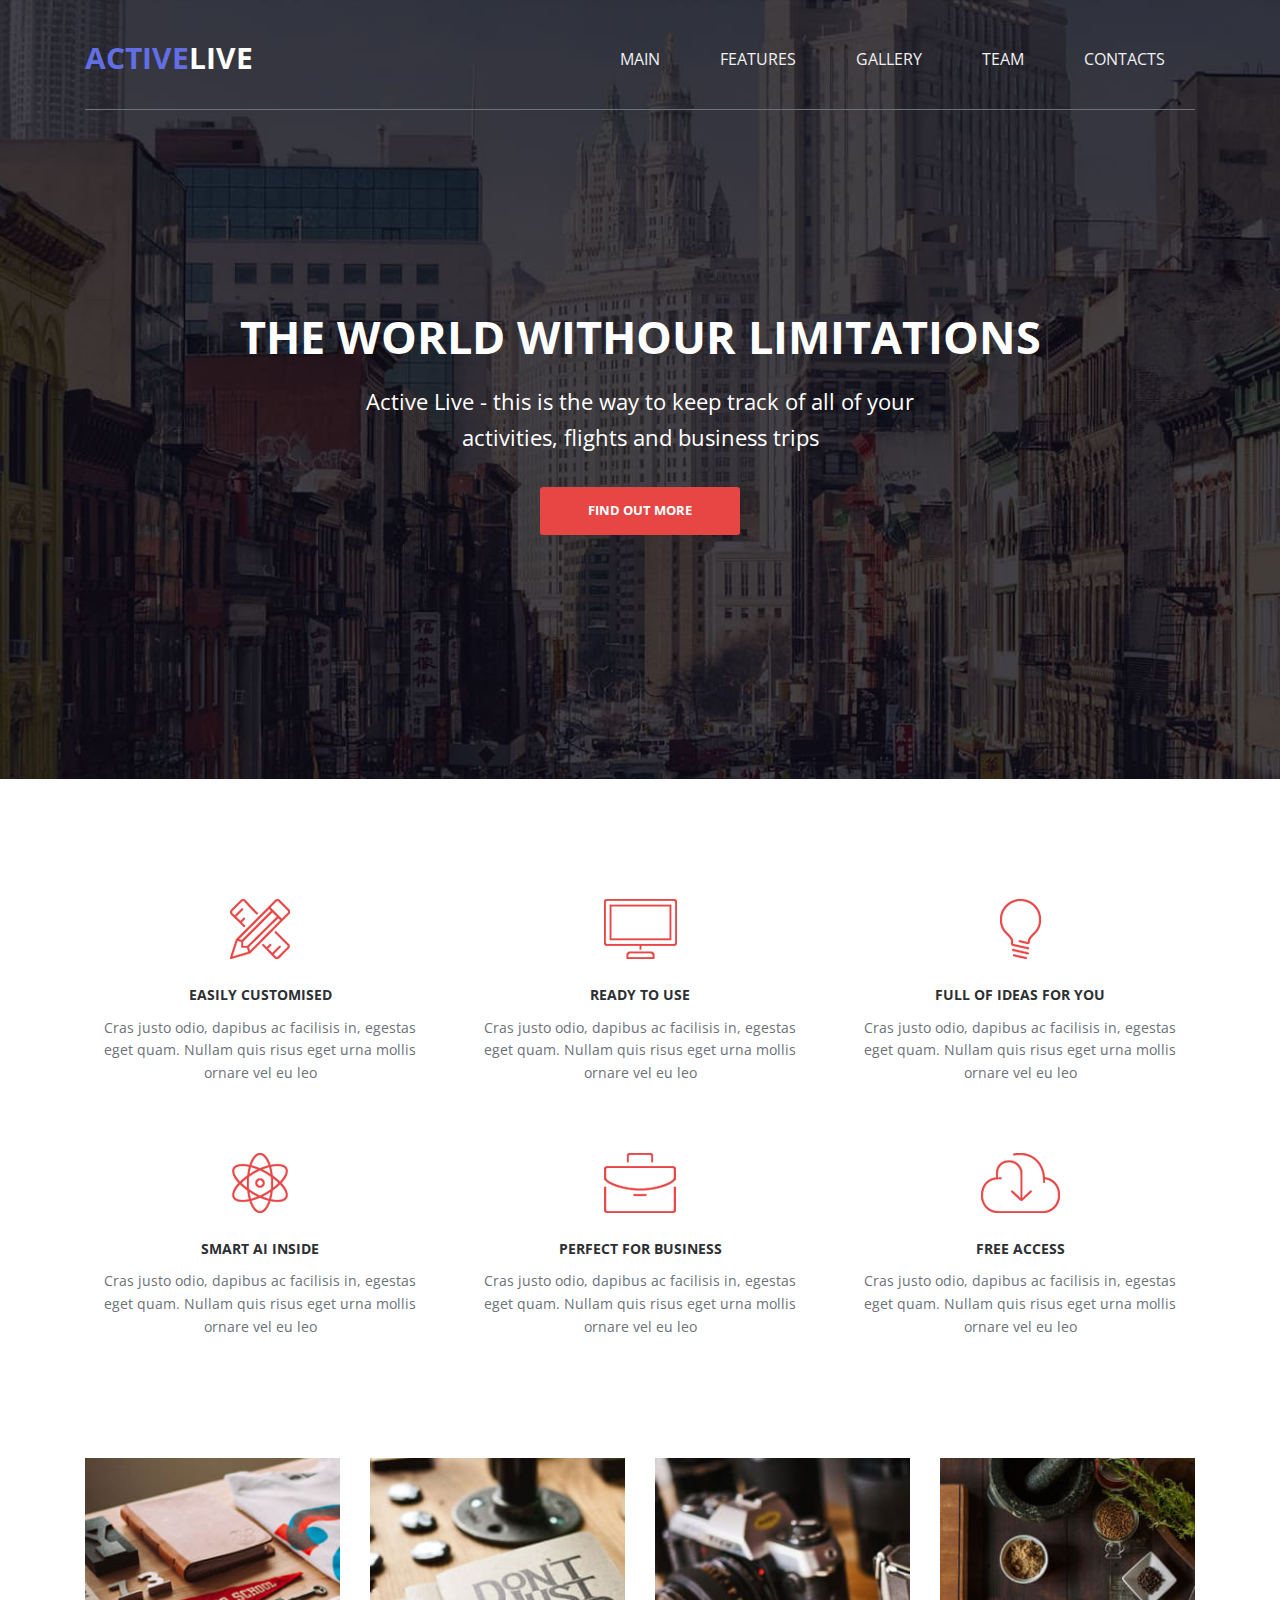
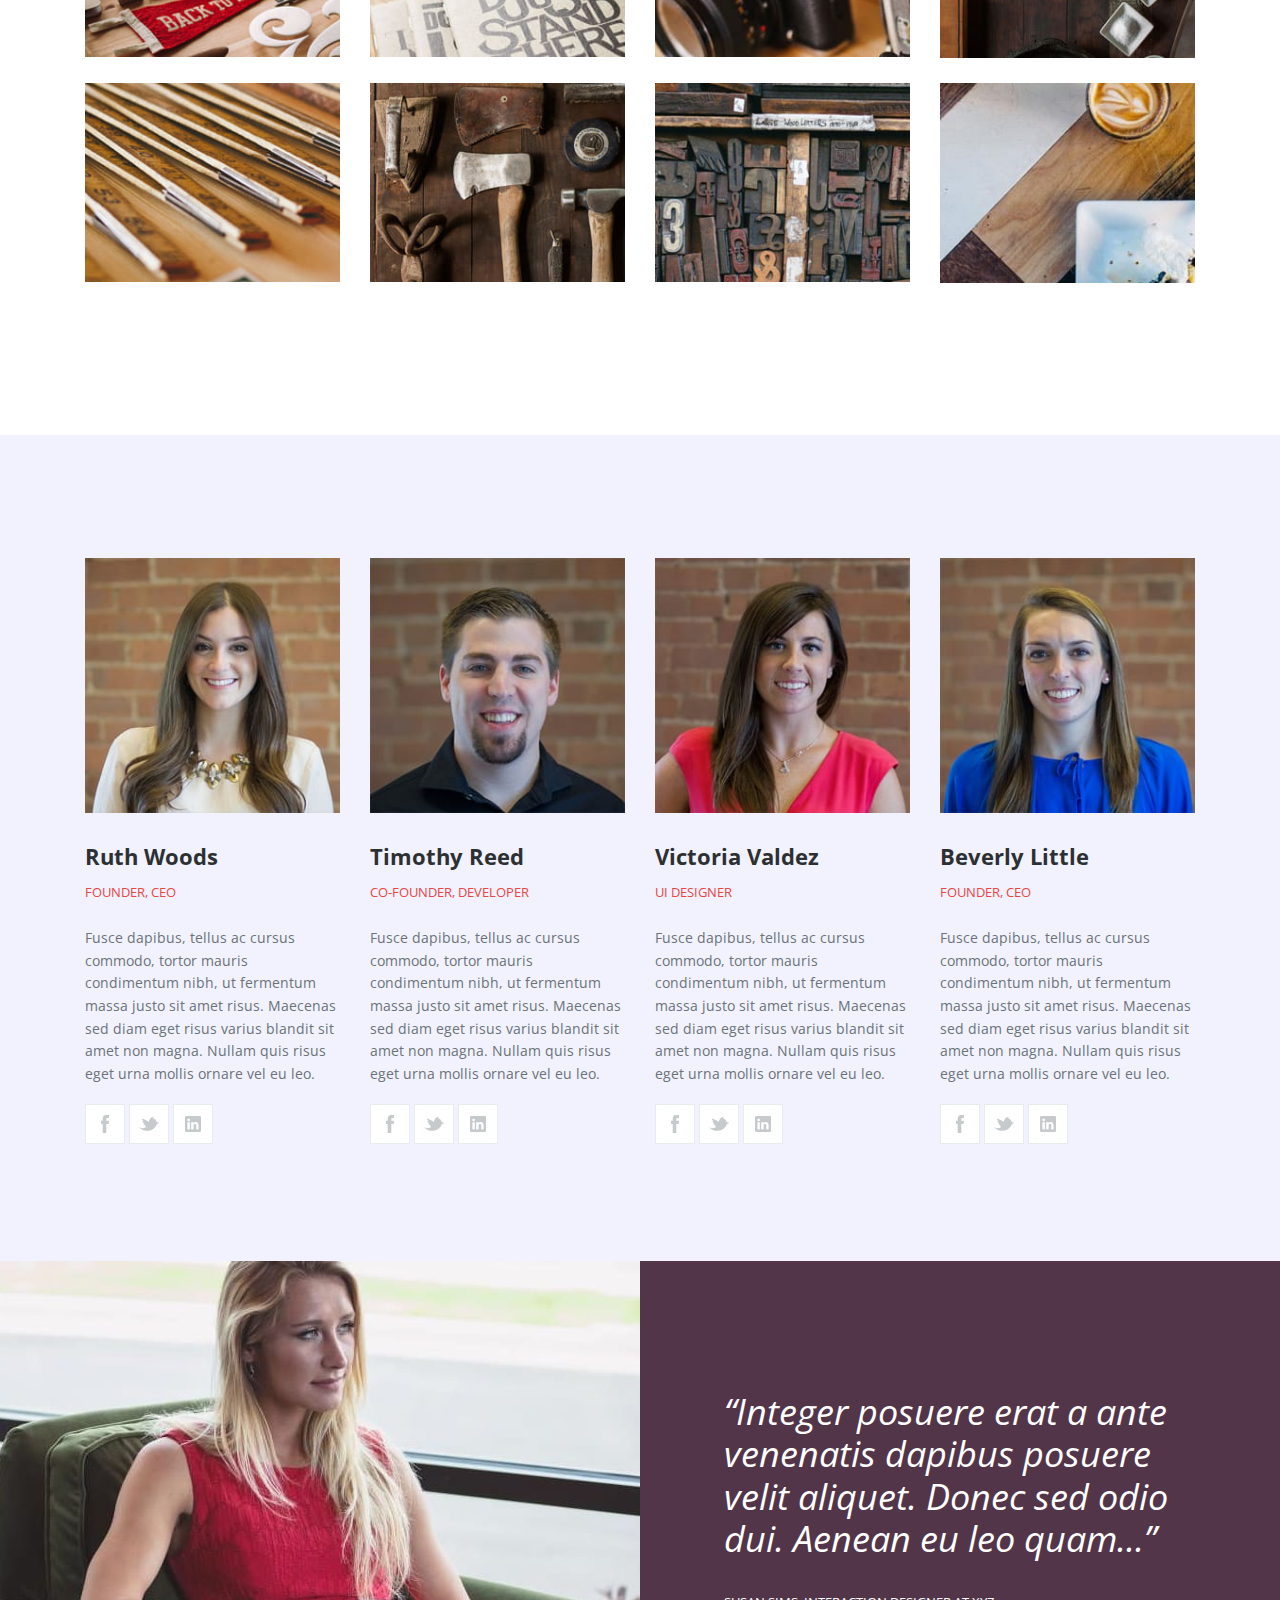
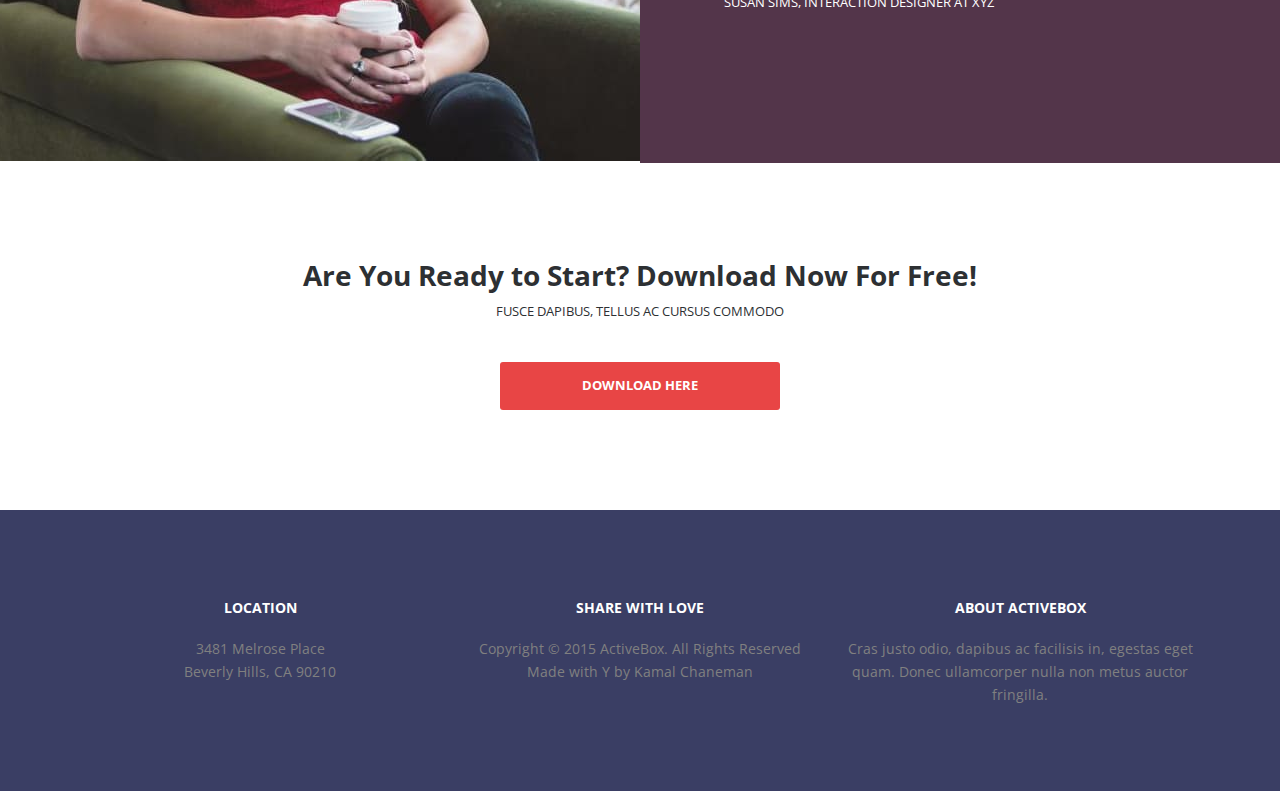
<file: Activelive/index.html>
<!DOCTYPE html>
<html lang="en">
<head>
	<meta charset="UTF-8">
	<title>ACTIVELIVE</title>
	<meta name="description" content="THE WORLD WITHOUR LIMITATIONS">
	<meta name="keywords" content="Верстка, Frontend, HTML5, CSS3">
	<meta name="viewport" content="width=device-width, initial-scale=1">
    <!-- Fonts -->
	<link href="https://fonts.googleapis.com/css?family=Open+Sans:400,700&display=swap&subset=cyrillic" rel="stylesheet">
	<!-- Styles -->
	<link rel="stylesheet" type="text/css" href="css/bootstrap-reboot.min.css">
	<link rel="stylesheet" type="text/css" href="css/bootstrap.min.css">
	<link rel="stylesheet" type="text/css" href="css/main.css">
</head>
<body>
	<header class="header" id="header">
		<div class="container">
			<div class="navigation">
				<div class="row">
					<div class="col-lg-2">
						<div class="logo">Active<span>live</span></div>
					</div>
					<div class="col-sm-12 col-lg-8 col-xl-7 ml-auto">
						<nav>
							<ul class="menu d-flex">
								<li class="menu__item">
									<a href="#">MAIN</a>
								</li>
								<li class="menu__item">
									<a href="#">FEATURES</a>
								</li>
								<li class="menu__item">
									<a href="#">Gallery</a>
								</li>
								<li class="menu__item">
									<a href="#">Team</a>
								</li>
								<li class="menu__item">
									<a href="#">Contacts</a>
								</li>
							</ul>
						</nav>
					</div>
				</div>
			</div>
			<div class="row">
				<div class="col-12">
					<div class="offer text-center">
						<h1 class="offer__title">
							THE WORLD WITHOUR LIMITATIONS
						</h1>
						<p class="offer__text">
							Active Live - this is the way to keep track of all of your<br/>activities, flights and business trips
						</p>
						<a class="offer__btn btn" href="#">
							Find Out More
						</a>
					</div>
				</div>
			</div>
		</div>
	</header>
	<section class="features" id="features">
		<div class="container">
			<div class="row">
				<div class="col-sm-6 col-lg-4">
					<div class="feature">
						<div class="feature__icon ">
							<img src="image/pen.png" alt="">
						</div>
						<h4 class="feature__title">
							Easily Customised
						</h4>
						<p class="feature__text">
							Cras justo odio, dapibus ac facilisis in, egestas eget quam. Nullam quis risus eget urna mollis ornare vel eu leo
						</p>
					</div>
				</div>
				<div class="col-sm-6 col-lg-4">
					<div class="feature">
						<div class="feature__icon">
							<img src="image/tv.png" alt="">
						</div>
						<h4 class="feature__title">
							READY TO USE
						</h4>
						<p class="feature__text">
							Cras justo odio, dapibus ac facilisis in, egestas eget quam. Nullam quis risus eget urna mollis ornare vel eu leo
						</p>
					</div>
				</div>
				<div class="col-sm-6 col-lg-4">
					<div class="feature">
						<div class="feature__icon">
							<img src="image/lamp.png" alt="">
						</div>
						<h4 class="feature__title">
							FULL OF IDEAS FOR YOU
						</h4>
						<p class="feature__text">
							Cras justo odio, dapibus ac facilisis in, egestas eget quam. Nullam quis risus eget urna mollis ornare vel eu leo
						</p>
					</div>
				</div>
				<div class="col-sm-6 col-lg-4">
					<div class="feature">
						<div class="feature__icon">
							<img src="image/atom.png" alt="">
						</div>
						<h4 class="feature__title">
							SMART AI INSIDE
						</h4>
						<p class="feature__text">
							Cras justo odio, dapibus ac facilisis in, egestas eget quam. Nullam quis risus eget urna mollis ornare vel eu leo
						</p>
					</div>
				</div>
				<div class="col-sm-6 col-lg-4">
					<div class="feature">
						<div class="feature__icon">
							<img src="image/bag.png" alt="">
						</div>
						<h4 class="feature__title">
							PERFECT FOR BUSINESS
						</h4>
						<p class="feature__text">
							Cras justo odio, dapibus ac facilisis in, egestas eget quam. Nullam quis risus eget urna mollis ornare vel eu leo
						</p>
					</div>
				</div>
				<div class="col-sm-6 col-lg-4">
					<div class="feature">
						<div class="feature__icon">
							<img src="image/cloud.png" alt="">
						</div>
						<h4 class="feature__title">
							FREE ACCESS
						</h4>
						<p class="feature__text">
							Cras justo odio, dapibus ac facilisis in, egestas eget quam. Nullam quis risus eget urna mollis ornare vel eu leo
						</p>
					</div>
				</div>
			</div>
		</div>
	</section>
	<section class="portfolio" id="portfolio">
		<div class="container">
			<div class="row">
				<div class="col-sm-6 col-lg-3">
					<div class="progect__item">
						<div class="progect__wrap">
							<img src="image/book.jpg" alt="" class="progect__img">
							<div class="progect__overlay">
								<h4 class="progect__title">
									Project Name
								</h4>
								<p class="progect__text">
									User Interface Design
								</p>
							</div>
						</div>
					</div>
				</div>
				<div class="col-sm-6 col-lg-3">
					<div class="progect__item">
						<div class="progect__wrap">
							<img src="image/words.jpg" alt="" class="progect__img">
							<div class="progect__overlay">
								<h4 class="progect__title">
									Project Name
								</h4>
								<p class="progect__text">
									User Interface Design
								</p>
							</div>
						</div>
					</div>
				</div>
				<div class="col-sm-6 col-lg-3">
					<div class="progect__item">
						<div class="progect__wrap">
							<img src="image/foto.jpg" alt="" class="progect__img">
							<div class="progect__overlay">
								<h4 class="progect__title">
									Project Name
								</h4>
								<p class="progect__text">
									User Interface Design
								</p>
							</div>
						</div>
					</div>
				</div>
				<div class="col-sm-6 col-lg-3">
					<div class="progect__item">
						<div class="progect__wrap">
							<img src="image/specias.jpg" alt="" class="progect__img">
							<div class="progect__overlay">
								<h4 class="progect__title">
									Project Name
								</h4>
								<p class="progect__text">
									User Interface Design
								</p>
							</div>
						</div>
					</div>
				</div>
				<div class="col-sm-6 col-lg-3">
					<div class="progect__item">
						<div class="progect__wrap">
							<img src="image/lineas.jpg" alt="" class="progect__img">
							<div class="progect__overlay">
								<h4 class="progect__title">
									Project Name
								</h4>
								<p class="progect__text">
									User Interface Design
								</p>
							</div>
						</div>
					</div>
				</div>
				<div class="col-sm-6 col-lg-3">
					<div class="progect__item">
						<div class="progect__wrap">
							<img src="image/instruments.jpg" alt="" class="progect__img">
							<div class="progect__overlay">
								<h4 class="progect__title">
									Project Name
								</h4>
								<p class="progect__text">
									User Interface Design
								</p>
							</div>
						</div>
					</div>
				</div>
				<div class="col-sm-6 col-lg-3">
					<div class="progect__item">
						<div class="progect__wrap">
							<img src="image/letters.jpg" alt="" class="progect__img">
							<div class="progect__overlay">
								<h4 class="progect__title">
									Project Name
								</h4>
								<p class="progect__text">
									User Interface Design
								</p>
							</div>
						</div>
					</div>
				</div>
				<div class="col-sm-6 col-lg-3">
					<div class="progect__item">
						<div class="progect__wrap">
							<img src="image/coffe.jpg" alt="" class="progect__img">
							<div class="progect__overlay">
								<h4 class="progect__title">
									Project Name
								</h4>
								<p class="progect__text">
									User Interface Design
								</p>
							</div>
						</div>
					</div>
				</div>				
			</div>
		</div>
	</section>
	<section class="personal" id="personal">
		<div class="container">
			<div class="row">
				<div class="col-sm-6 col-lg-3">
					<div class="person">
						<img src="image/ruth.jpg" alt="" class="person__photo">
						<div class="person__name">Ruth Woods</div>
						<div class="person__position">Founder, CEO</div>
						<p class="person__text">
							Fusce dapibus, tellus ac cursus commodo, tortor mauris condimentum nibh, ut fermentum massa justo sit amet risus. Maecenas sed diam eget risus varius blandit sit amet non magna. Nullam quis risus eget urna mollis ornare vel eu leo.
						</p>
						<div class="person__social">
							<a href="#" class="facebook"><img src="image/face.jpg" alt=""></a>
							<a href="#" class="twiter"><img src="image/twit.jpg" alt=""></a>
							<a href="#" class="linkdin"><img src="image/in.jpg" alt=""></a>
						</div>
					</div>
				</div>
				<div class="col-sm-6 col-lg-3">
					<div class="person">
						<img src="image/timoty.jpg" alt="" class="person__photo">
						<div class="person__name">Timothy Reed</div>
						<div class="person__position">Co-Founder, Developer</div>
						<p class="person__text">
							Fusce dapibus, tellus ac cursus commodo, tortor mauris condimentum nibh, ut fermentum massa justo sit amet risus. Maecenas sed diam eget risus varius blandit sit amet non magna. Nullam quis risus eget urna mollis ornare vel eu leo.
						</p>
						<div class="person__social">
							<a href="#" class="facebook"><img src="image/face.jpg" alt=""></a>
							<a href="#" class="twiter"><img src="image/twit.jpg" alt=""></a>
							<a href="#" class="linkdin"><img src="image/in.jpg" alt=""></a>
						</div>
					</div>
				</div>
				<div class="col-sm-6 col-lg-3">
					<div class="person">
						<img src="image/victoria.jpg" alt="" class="person__photo">
						<div class="person__name">Victoria Valdez</div>
						<div class="person__position">UI Designer</div>
						<p class="person__text">
							Fusce dapibus, tellus ac cursus commodo, tortor mauris condimentum nibh, ut fermentum massa justo sit amet risus. Maecenas sed diam eget risus varius blandit sit amet non magna. Nullam quis risus eget urna mollis ornare vel eu leo.
						</p>
						<div class="person__social">
							<a href="#" class="facebook"><img src="image/face.jpg" alt=""></a>
							<a href="#" class="twiter"><img src="image/twit.jpg" alt=""></a>
							<a href="#" class="linkdin"><img src="image/in.jpg" alt=""></a>
						</div>
					</div>
				</div>
				<div class="col-sm-6 col-lg-3">
					<div class="person">
						<img src="image/beverly.jpg" alt="" class="person__photo">
						<div class="person__name">Beverly Little</div>
						<div class="person__position">Founder, CEO</div>
						<p class="person__text">
							Fusce dapibus, tellus ac cursus commodo, tortor mauris condimentum nibh, ut fermentum massa justo sit amet risus. Maecenas sed diam eget risus varius blandit sit amet non magna. Nullam quis risus eget urna mollis ornare vel eu leo.
						</p>
						<div class="person__social">
							<a href="#" class="facebook"><img src="image/face.jpg" alt=""></a>
							<a href="#" class="twiter"><img src="image/twit.jpg" alt=""></a>
							<a href="#" class="linkdin"><img src="image/in.jpg" alt=""></a>
						</div>
					</div>
				</div>
			</div>
		</div>
	</section>
	<section class="comment" id="comment">
		<div class="container-fluid container-fluid__plain">
			<div class="row no-gutters">
				<div class="col-lg-6">
					<div class="blonda"></div>
				</div>
				<div class="col-lg-6 d-flex">
					<div class="integer">
						<p class="integer__title">
							“Integer posuere erat a ante venenatis dapibus posuere velit aliquet. Donec sed odio dui. Aenean eu leo quam...”
						</p>
						<p class="integer__text">
							Susan Sims, Interaction Designer at XYZ
						</p>
					</div>
				</div>
			</div>
		</div>
	</section>
	<section class="start" id="start">
		<div class="container">
			<div class="row">
				<div class="col-lg-12">
					<div class="download text-center">
						<h2 class="download_title">
							Are You Ready to Start? Download Now For Free!
						</h2>
						<p class="download__text">
							Fusce dapibus, tellus ac cursus commodo
						</p>
						<a href="#" class="download__btn btn">
							Download Here
						</a>
					</div>
				</div>
			</div>
		</div>
	</section>
	<footer class="footer" id="footer">
		<div class="container">
			<div class="row">
				<div class="col-sm-4">
					<div class="footer-block">
						<h4 class="footer-block__title">
							Location
						</h4>
						<p class="footer-block__text">
							3481 Melrose Place<br/>
							Beverly Hills, CA 90210
						</p>
					</div>
				</div>
				<div class="col-sm-4">
					<div class="footer-block">
						<h4 class="footer-block__title">
							Share with Love
						</h4>
						<p class="footer-block__text">
							Copyright © 2015 ActiveBox. All Rights Reserved
							Made with Y by Kamal Chaneman
						</p>
					</div>
				</div>
				<div class="col-sm-4">
					<div class="footer-block">
						<h4 class="footer-block__title">
							About ActiveBox
						</h4>
						<p class="footer-block__text">
							Cras justo odio, dapibus ac facilisis in, egestas eget quam. Donec ullamcorper nulla non metus auctor fringilla.
						</p>
					</div>
				</div>
			</div>
		</div>
	</footer>
</body>
</html>
</file>
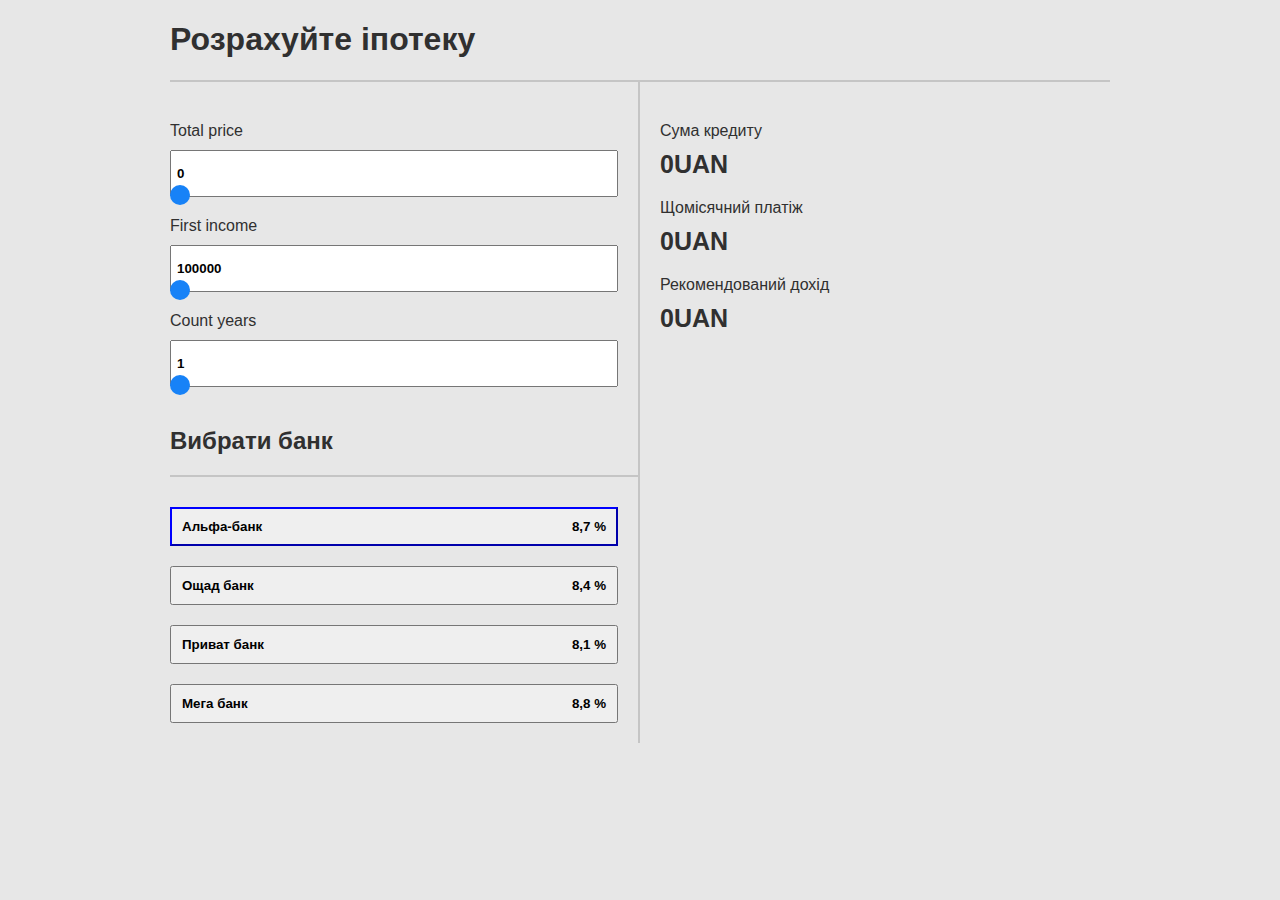
<file: Calculator/index.html>
<!DOCTYPE html>
<html lang="en">
<head>
    <meta charset="UTF-8">
    <meta name="viewport" content="width=device-width, initial-scale=1.0">
    <title>Document</title>
    <link rel="stylesheet" type="text/css" href="css/main.css" >
</head>
<body>
    <div class="flex-wrapper">
        <div class="calculator-content">
            <div class="calculator-content-title">
                <h1>Розрахуйте іпотеку</h1>
            </div>
            <div class="calculator-content-body">
                <div class="calculator-content-body-left">
                    <div class="calculator-content-body-left-inputs">
                        <div class="input-wrapper">
                            <div class="title">Total price</div>
                            <div class="input">
                                <input type="number" id="total-cost" value="0">
                            </div>
                            <div class="input">
                                <input type="range" min="0" max="10000000" id="total-cost-range" value="0" class="input-range">
                            </div>
                        </div>
                        <div class="input-wrapper">
                            <div class="title">First income </div>
                            <div class="input">
                                <input type="number" id="an-initial-fee" value="0">
                            </div>
                            <div class="input">
                                <input type="range" min="100000" id="an-initial-fee-range" value="0" class="input-range">
                            </div>
                        </div>
                        <div class="input-wrapper">
                            <div class="title">Count years</div>
                            <div class="input">
                                <input type="number" id="credit-term" value="0">
                            </div>
                            <div class="input">
                                <input type="range" min="1" max="20" id="credit-term-range" value="0" class="input-range">
                            </div>
                        </div>
                    </div>
                    <div class="calculator-content-title">
                        <h2>Вибрати банк</h2>
                    </div>
                    <div class="calculator-content-body-left-btns">
                        <button data-name="alfa" class="bank active">
                            <div class="text">Альфа-банк</div>
                            <div class="value">8,7 %</div>
                        </button>
                        <button data-name="oshchad" class="bank">
                            <div class="text">Ощад банк</div>
                            <div class="value">8,4 %</div>
                        </button>
                        <button data-name="pryvat" class="bank">
                            <div class="text">Приват банк</div>
                            <div class="value">8,1 %</div>
                        </button>
                        <button data-name="mega" class="bank">
                            <div class="text">Мега банк</div>
                            <div class="value">8,8 %</div>
                        </button>
                    </div>
                </div>
                <div class="calculator-content-body-right">
                    <div class="final-results-wrapper">
                        <div class="final-results-items">
                            <div class="title">Сума кредиту</div>
                            <div class="value" id="amount-of-credit">0<span>UAN</span></div>
                        </div>
                        <div class="final-results-items">
                            <div class="title">Щомісячний платіж</div>
                            <div class="value" id="mounthly-payment">0<span>UAN</span></div>
                        </div>
                        <div class="final-results-items">
                            <div class="title">Рекомендований дохід</div>
                            <div class="value" id="recommended-income">0<span>UAN</span></div>
                        </div>
                    </div>
                </div>
            </div>
        </div>
    </div>
    <script src="js/main.js"></script>
</body>
</html>
</file>
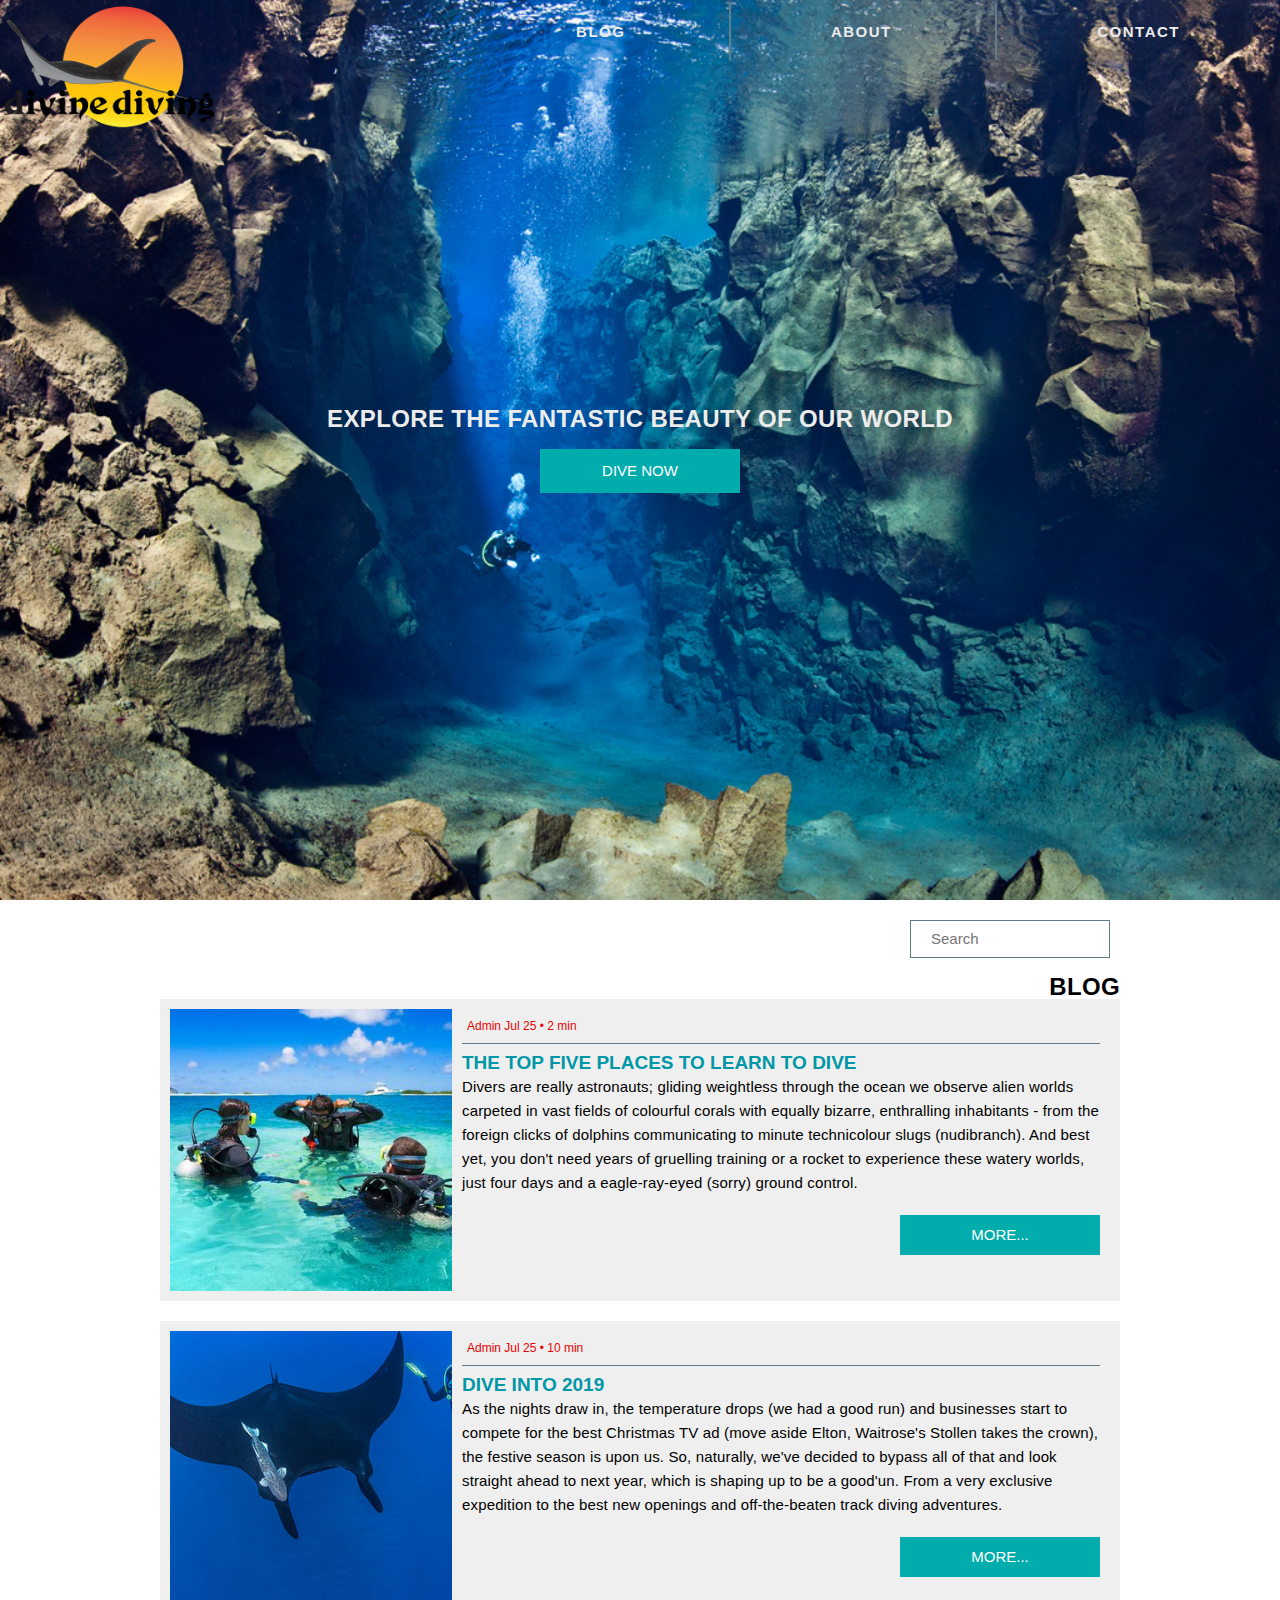
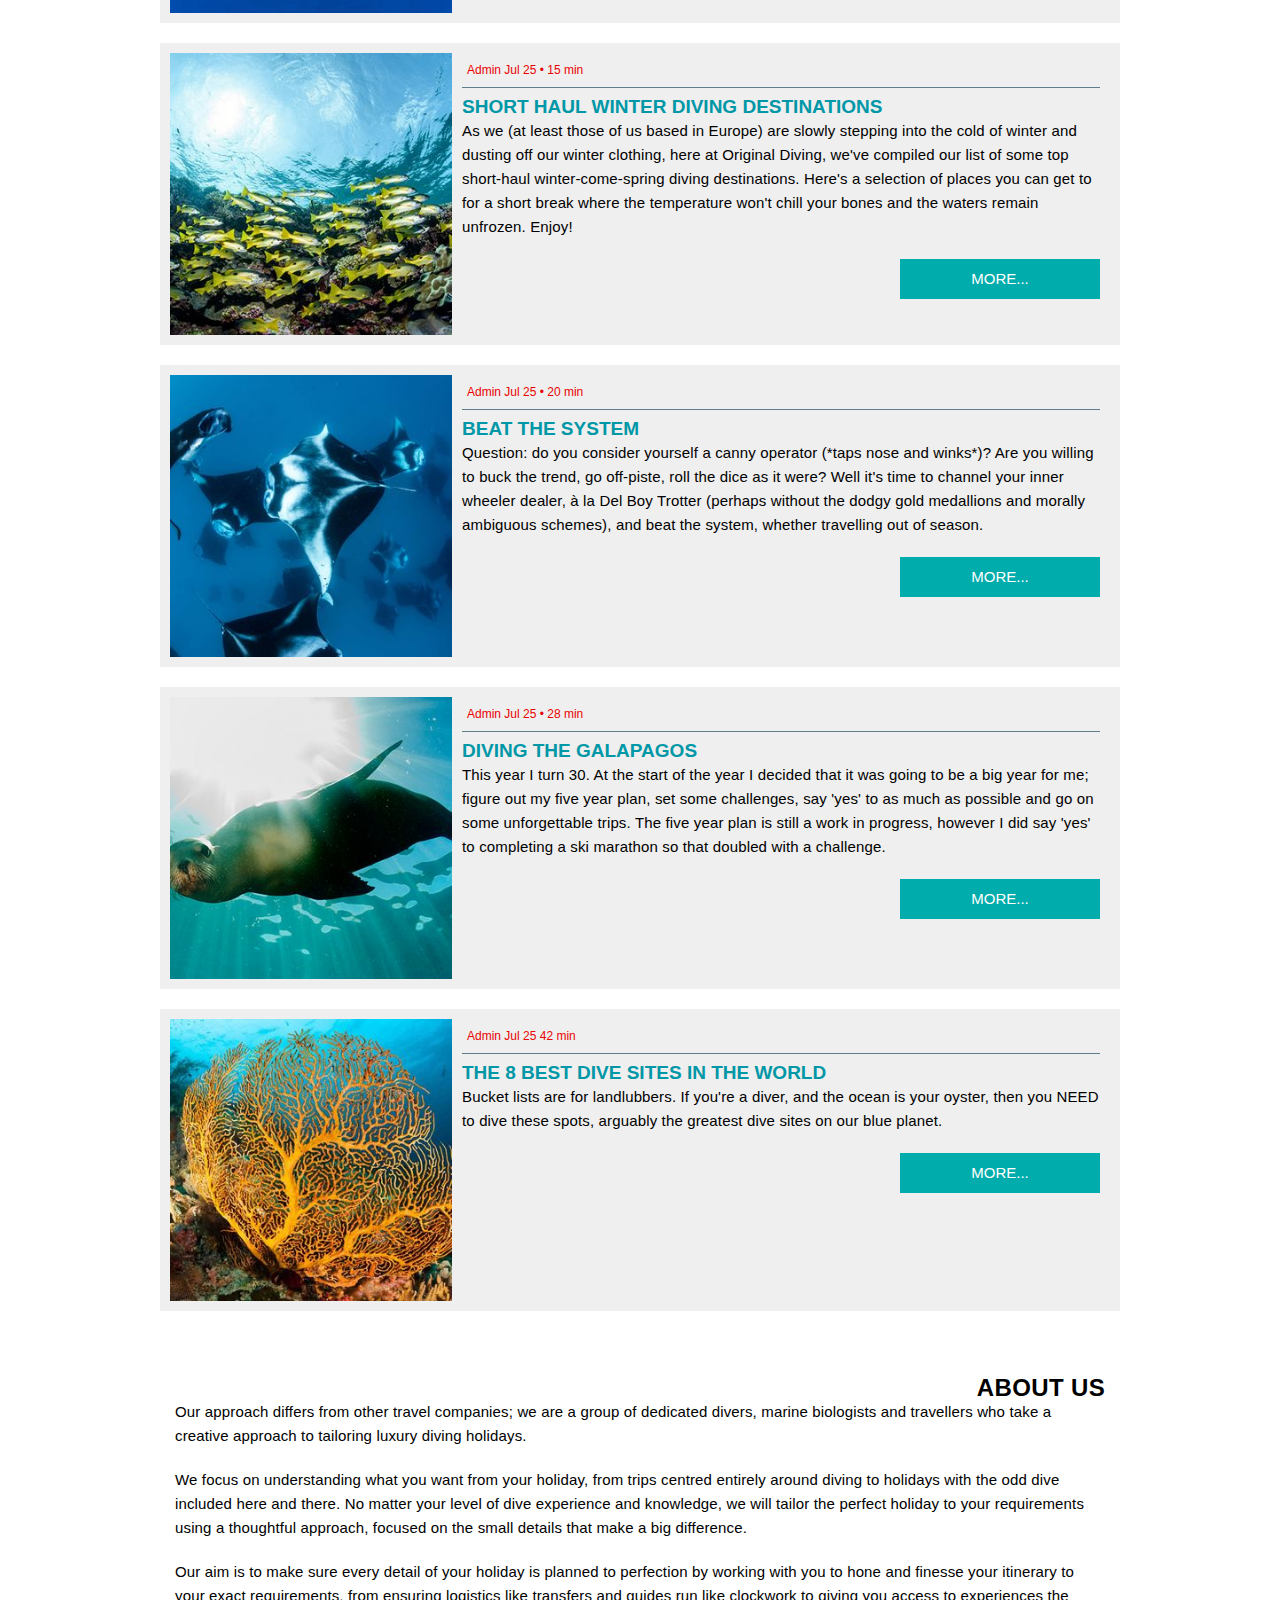
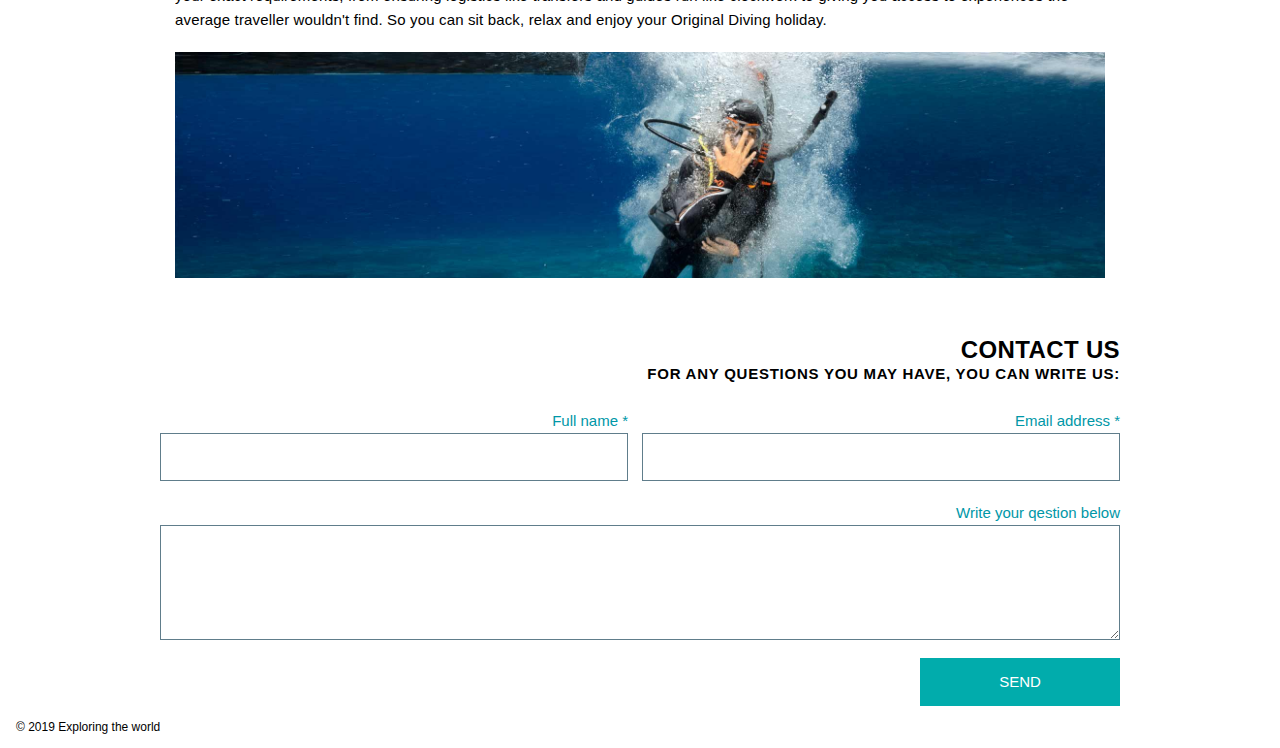
<file: src/index.html>
<!DOCTYPE html>
<html lang="en">

<head>
  <meta charset="UTF-8">
  <meta name="viewport" content="width=device-width, initial-scale=1.0">
  <meta http-equiv="X-UA-Compatible" content="ie=edge">

  <!-- Styles should be switched here: -->

  <link rel="stylesheet" type="text/css" href="css/style.css">

  <title>Explore the world of ocean</title>
</head>

<body>
  <div class="main-wrapper">
    <header>
      <div class="top-wrapper">
        <div class="logo">
          <img src="img/logo.png" alt="logo">
        </div>

        <nav>
          <a role="button" href="#list" target="_self">Blog</a>
          <a role="button" href="#about" target="_self">About</a>
          <a role="button" href="#contact" target="_self">Contact</a>
        </nav>
      </div>
      <section>
        <h1>
          Explore the fantastic beauty of our world
        </h1>
        <a class="btn btn-top" href="#list" target="_self">Dive now</a>
      </section>
    </header>
    <main>
      <div class="toolbar">
        <input type="text" placeholder="Search">
      </div>
      <section class="post-list" id="list">
        <h1>Blog</h1>
        <article>
          <img src="img/post-1.jpg" alt="">
          <div>
            <div class="post">
              <div class="post-description">
                Admin Jul 25 &#8226; 2 min
              </div>
              <h3>The Top Five Places To Learn To Dive</h3>
              <p>
                Divers are really astronauts; gliding weightless through the ocean we observe alien worlds carpeted
                in
                vast fields of colourful corals with equally bizarre, enthralling inhabitants - from the foreign
                clicks
                of dolphins communicating to minute technicolour slugs (nudibranch). And best yet, you don't need
                years
                of gruelling training or a rocket to experience these watery worlds, just four days and a
                eagle-ray-eyed
                (sorry) ground control.
              </p>
            </div>
            <button class="btn">More...</button>
          </div>
        </article>
        <article>
          <img src="img/post-2.jpg" alt="">
          <div>
            <div class="post">
              <div class="post-description">
                Admin Jul 25 &#8226; 10 min
              </div>
              <h3>Dive Into 2019</h3>
              <p>
                As the nights draw in, the temperature drops (we had a good run) and businesses start to compete for
                the
                best Christmas TV ad (move aside Elton, Waitrose's Stollen takes the crown), the festive season is
                upon
                us. So, naturally, we've decided to bypass all of that and look straight ahead to next year, which is
                shaping up to be a good'un. From a very exclusive expedition to the best new openings and
                off-the-beaten
                track diving adventures.
              </p>
            </div>
            <button class="btn">More...</button>
          </div>
        </article>
        <article>
          <img src="img/post-3.jpg" alt="">
          <div>
            <div class="post">
              <div class="post-description">
                Admin Jul 25 &#8226; 15 min
              </div>
              <h3>Short Haul Winter Diving Destinations</h3>
              <p>
                As we (at least those of us based in Europe) are slowly stepping into the cold of winter and dusting
                off
                our winter clothing, here at Original Diving, we've compiled our list of some top short-haul
                winter-come-spring diving destinations. Here's a selection of places you can get to for a short break
                where the temperature won't chill your bones and the waters remain unfrozen. Enjoy!
              </p>
            </div>
            <button class="btn">More...</button>
          </div>
        </article>
        <article>
          <img src="img/post-4.jpg" alt="">
          <div>
            <div class="post">
              <div class="post-description">
                Admin Jul 25 &#8226; 20 min
              </div>
              <h3>Beat the System</h3>
              <p>
                Question: do you consider yourself a canny operator (*taps nose and winks*)? Are you willing to buck
                the
                trend, go off-piste, roll the dice as it were? Well it's time to channel your inner wheeler dealer, à
                la
                Del Boy Trotter (perhaps without the dodgy gold medallions and morally ambiguous schemes), and beat
                the
                system, whether travelling out of season.
              </p>
            </div>
            <button class="btn">More...</button>
          </div>
        </article>
        <article>
          <img src="img/post-5.jpg" alt="">
          <div>
            <div class="post">
              <div class="post-description">
                Admin Jul 25 &#8226; 28 min
              </div>
              <h3>Diving The Galapagos</h3>
              <p>
                This year I turn 30. At the start of the year I decided that it was going to be a big year for me;
                figure out my five year plan, set some challenges, say 'yes' to as much as possible and go on some
                unforgettable trips. The five year plan is still a work in progress, however I did say 'yes' to
                completing a ski marathon so that doubled with a challenge.
              </p>
            </div>
            <button class="btn">More...</button>
          </div>
        </article>
        <article>
          <img src="img/post-6.jpg" alt="">
          <div>
            <div class="post">
              <div class="post-description">
                Admin Jul 25 42 min
              </div>
              <h3>The 8 Best Dive Sites in the World</h3>
              <p>Bucket lists are for landlubbers. If you're a diver, and the ocean is your oyster, then you NEED to
                dive
                these spots, arguably the greatest dive sites on our blue planet.</p>
            </div>
            <button class="btn">More...</button>
          </div>
        </article>
      </section>

      <section class="about" id="about">
        <div>
          <h1>About Us</h1>
          <p>
            Our approach differs from other travel companies; we are a group of dedicated divers, marine biologists
            and
            travellers who take a creative approach to tailoring luxury diving holidays.
          </p>
          <p>
            We focus on understanding what you want from your holiday, from trips centred entirely around diving to
            holidays with the odd dive included here and there. No matter your level of dive experience and
            knowledge,
            we will tailor the perfect holiday to your requirements using a thoughtful approach, focused on the small
            details that make a big difference.
          </p>
          <p>
            Our aim is to make sure every detail of your holiday is planned to perfection by working with you to hone
            and finesse your itinerary to your exact requirements, from ensuring logistics like transfers and guides
            run like clockwork to giving you access to experiences the average traveller wouldn't find. So you can
            sit
            back, relax and enjoy your Original Diving holiday.
          </p>
        </div>
        <div>
          <img src="img/about-section.jpg" alt="">
        </div>
      </section>

      <section class="contact-form" id="contact">
        <h1>CONTACT US</h1>
        <h4>For any questions you may have, you can write us:</h4>
        <form action="#">
          <div class="inputs">
            <div>
              <label for="name">Full name *</label>
              <input type="text" id="name" class="name" required>
            </div>
            <div>
              <label for="email">Email address *</label>
              <input type="email" id="email" class="email" required>
            </div>
          </div>
          <div>
            <label for="question">Write your qestion below</label>
            <textarea name="text" id="question" cols="30" rows="10"></textarea>
          </div>
          <button type="submit" class="btn">send</button>
        </form>

      </section>
    </main>
    <footer>
      <span>&#169; 2019 Exploring the world</span>
    </footer>
  </div>
</body>

</html>
</file>
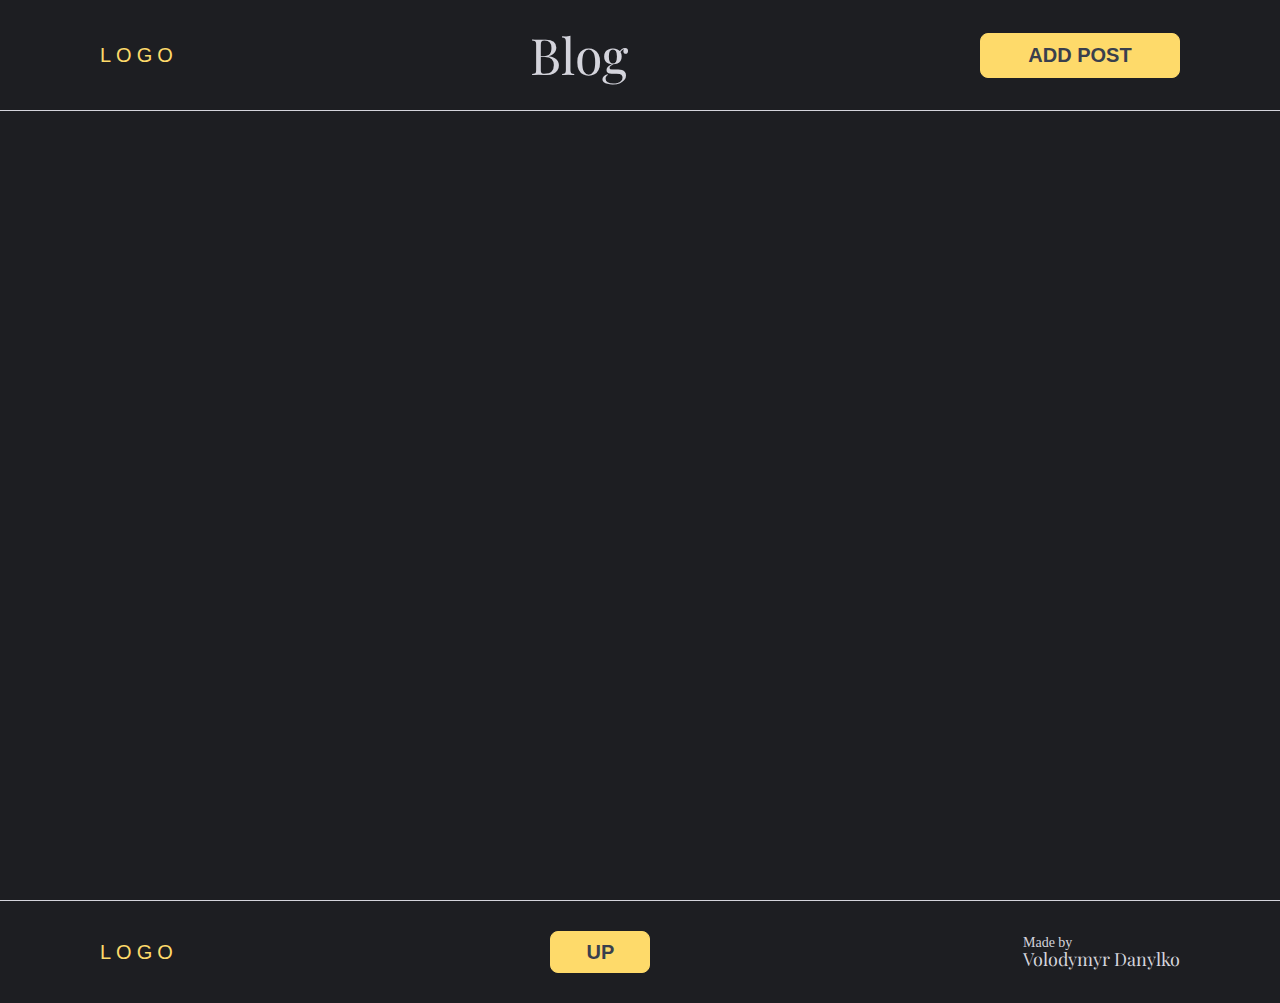
<file: TM_Homework_JS/index.html>
<!DOCTYPE html><html lang="en"><head>	<meta charset="UTF-8">	<meta name="viewport" content="width=device-width, initial-scale=1.0">	<meta http-equiv="X-UA-Compatible" content="ie=edge">	<link href="https://fonts.googleapis.com/css2?family=Playfair+Display:wght@700&display=swap" rel="stylesheet">	<link rel="stylesheet" href="css/style.css">	<title>JS Blog</title></head><body>	<header id="header" class="header lock-padding">	<div class="header__container container">		<a href="" class="header__logo">Logo</a>		<h1>Blog</h1>		<button class="header__link modal-link">Add post</button>	</div></header>	<main id="main" class="main">		<div class="container">			<div class="post-wrapper">				<div id="posts" class="posts"></div>			</div>		</div>	</main>	<footer class="footer">	<div class="footer__container container">		<a href="#" class="footer__logo logo">Logo</a>		<a role="button" href="#main" class="footer__btn" target="_self">Up</a>		<div class="footer__author ">			<p>Made by</p>			<h4>Volodymyr Danylko</h4>		</div>	</div></footer>	<div class="modal">	<span class="modal__close close-modal">X</span>	<h2 class="modal__title">		Add new post	</h2>	<form action="#" class="modal__form form ">		<input type="text" id="title" class="form__input" placeholder="Title..." required minlength="6">		<input type="number" id="id" class="form__input" placeholder="Id..." required min=1 max=1500>		<textarea name="text" class="form__form-textarea" id="text" cols="30" rows="10" placeholder="What's on your mind?"			required minlength="60"></textarea>		<button type="submit" id="create-btn" class="form__btn btn">Add new post</button>	</form></div><div class="overlay close-modal"></div>	<script type="module" src="js/script.js"></script></body></html>
</file>
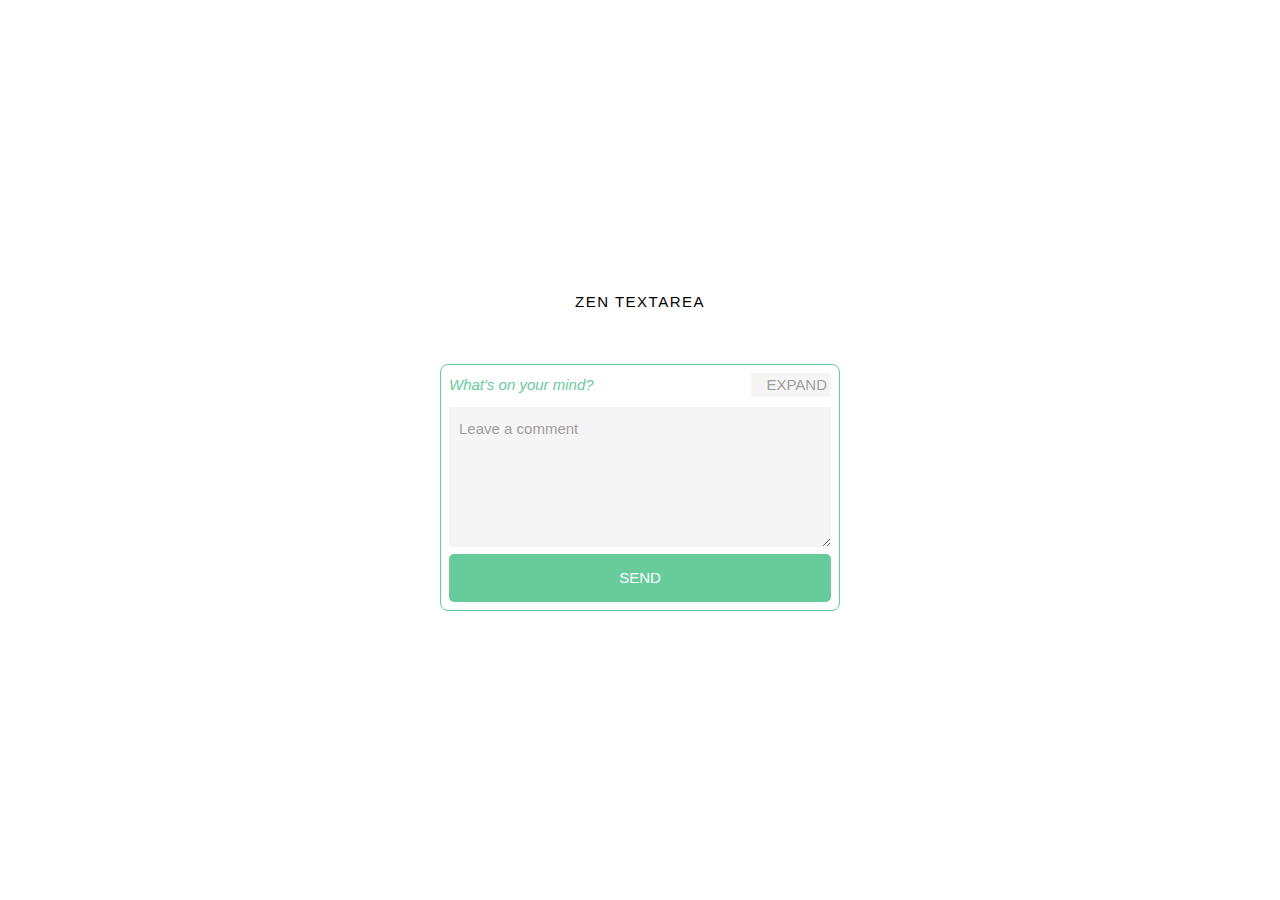
<file: task 2/src/index.html>
<!DOCTYPE html>
<html lang="en">

<head>
  <meta charset="UTF-8">
  <meta name="viewport" content="width=device-width, initial-scale=1.0">
  <meta http-equiv="X-UA-Compatible" content="ie=edge">
  <link rel="stylesheet" href="https://use.fontawesome.com/releases/v5.0.10/css/all.css"
    integrity="sha384-+d0P83n9kaQMCwj8F4RJB66tzIwOKmrdb46+porD/OvrJ+37WqIM7UoBtwHO6Nlg" crossorigin="anonymous">

  <link rel="stylesheet" type="text/css" href="css/style.css">

  <title>Explore the world of ocean</title>
</head>

<body>
  <div class="wrapper">
    <a href="#" class="shrink-btn btn-a">
      <i class="fas fa-compress"></i>
      <span>Shrink</span>
    </a>
    <i class="fas fa-compress-arrows-alt"></i>
    <form action="#" class="form">
      <h1 class="title">Zen Textarea</h1>
      <div class="content ">
        <div class="head">
          <label for=" question" class="form-label">What's on your mind?</label>
          <a href="#" class="expand-btn">
            <!-- <i class="fas fa-expand-arrows-alt"></i> -->
            <i class="fas fa-expand"></i>
            <span>Expand</span>
          </a>
        </div>
        <textarea name="text" class="form-textarea" id="question" cols="30" rows="5"
          placeholder="Leave a comment"></textarea>
        <button type="submit" class="form-btn">send</button>
      </div>
    </form>


  </div>


  <script src="js/script.js"></script>
</body>

</html>
</file>
<file: Activelive/css/main.css>
/*Specification*/

body{
	font-family: 'Open Sans', sans-serif;
	margin: 0;
	padding: 0;
	letter-spacing: 0em;
}
div, p, span, form, input, a, button{
	box-sizing: border-box;
}
ul, li{
	display: block;
	margin: 0;
	padding: 0;
}

/*section{
	
}*/

p{
	font-size: 14px;
	margin: 0;
	line-height: 1.62em;
	margin-bottom: 1em;
	color: #6c7279;
}
h1, h2, h3, h4, h5, h6{
	font-weight: 400;
	
	/*line-height: 1.45em;*/
}
h1{
	font-size: 45px;
	color: #fff;
	margin-bottom: 20px;
}
h2{
	font-size: 28px;
	font-weight: 700;
	color: #2d3033;
}


h4{
	font-weight: 700;
	font-size: 14px;
	color: #2d3033;
	text-transform: uppercase;
}

a, a:hover, a:active{
	text-decoration: none;
	color: #fff;
}

.container-fluid_plain {
	padding: 0;
}

.btn{
	font-size: 13px;
	color: #fff;
	text-transform: uppercase;
	background: #e84545;
	display: block;
	text-align: center;
	padding: 13px 0;
	width: 200px;
	border-radius: 3px;
	margin: 0 auto;
	font-weight: 700;
}

.btn:hover{
	color: #e84545;	
	background:  #fff;
}

.btn:focus{
	box-shadow: none;
}

.header {
	background: url(../image/city.jpg) no-repeat center top/cover;
	padding-top: 35px;
	color: #fff;
	padding-bottom: 244px;
}

.navigation{
	border-bottom: 1px solid #6c7279;
	padding-bottom: 29px;
}

.logo{
	font-size: 30px;
	text-transform: uppercase;
	color: #626fe4;
	font-weight: 700;
}

.logo span{
	color: #fff;
}


.menu{	
	margin-top: 12px;
	justify-content: flex-end;
}

.meny__item{
	
	font-size: 14px;
}

.menu__item a{
	text-transform: uppercase;
	color: #f1f1f2;
	padding: 0 30px 36px 30px;
}

.menu__item a:hover{
	border-bottom: 3px solid rgba(255, 255, 255, 0.5);
}

/*Offer section*/

.offer{
	margin-top: 200px;
}

.offer__title{
	font-weight: 700;
}

.offer__text{
	font-size: 22px;
	margin-bottom: 32px;
	color: #fff;
}

/*Features Section*/

.features{
	padding-top: 120px;
}

.feature{
	text-align: center;
	margin-bottom: 68px;
}

.feature__title{
	margin-top: 28px;
	margin-bottom: 13px;
}

.feature__text{
	padding: 0 15px;
}

/*Portfolio Section*/

.portfolio{
	padding-top: 51px;
	padding-bottom: 127px;
}

.progect__item{
	margin-bottom: 25px;
	position: relative;
}

.progect__img{
	width: 100%;
}

.progect__overlay{
	background: rgba(255, 51, 51, 0.9 );
	color: #fff;
	position: absolute;
	top: 0;
	left: 0;
	width: 100%;
	height: 100%;
	opacity: 0;
	transition: all 0.5s ease;
	display: flex;
	flex-direction: column;
	justify-content: center;
	align-items: center;
	line-height: 1.5em;
}

.progect__title{
	color: #fff;
}

.progect__text{
	color: #fff;
}

.progect__item:hover .progect__overlay {
	opacity: 1;	
}

/*Personal Section*/

.personal{
	background-color: #f1f2fd;
	padding: 123px 0 117px;
}

.person__photo{
	width: 100%;
}

.person__name{
	font-size: 22px;
	font-weight: 700;
	color: #2d3033;
	margin-top: 27px;
}

.person__position{
	font-size: 13px;
	text-transform: uppercase;
	color: #e84545;
	margin-top: 10px;
}

.person__text{
	margin-top: 25px;
}

.person__social{
	margin-top: 18px;
}


/*Section 3*/

.container-fluid__plain{
	padding: 0;
}

.blonda{
	background: url('../image/blond.jpg') no-repeat center center;
	background-position: right  bottom ;
	height: 500px;
}

.integer{
	background-color: #53354a;
	padding: 130px 0 142px 84px;
	width: 100%;
}

.integer__title{
	font-size: 36px;
	color: #fff;
	font-style: italic;
	line-height: 1.18em;
	width: 500px;
}

.integer__text{
	font-size: 13px;
	text-transform: uppercase;
	color: #fff;
	line-height: 0.9em;
}

/*Section*/

.download{
	padding: 96px 0 100px;
}

.download__title{
	margin-bottom: 10px;
}

.download__text{
	text-transform: uppercase;
	font-size: 13px;
	margin-bottom: 40px;
	color: #2d3033;
}

.download__btn{
	width: 280px;
}

.download__btn:hover{
	border: 1px solid #e84545;	
	color: #e84545;
}

/*Section*/

.footer{
	background-color: #3a3e64;
}

.footer-block{
	padding: 90px 0 70px;
	text-align: center;
}

.footer-block__title{
	color: #fff;	
}

.footer-block__text{
	margin-top: 22px;
	color: #808080;
}



/* Media Queries */
/*large 992-1200*/
@media screen and (max-width: 1200px) {
	.integer{
		padding-left: 14px;
	}
}

/*medium 768-992*/
@media screen and (max-width: 992px) {
	
	.logo{
		display: flex;
		justify-content: center;
	}

	.menu{
		justify-content: space-between;
		margin-top: 32px;
	}

	.menu__item a{
		padding-bottom: 27px;
	}

	.integer{
	    padding: 100px 0 100px 34px;
	}
}

/* small 576-768*/

@media screen and (max-width: 768px){
	
	.menu{
		justify-content: center;
		margin-top: 32px;
	}
	.footer {
		padding-bottom: 60px;
	}
}

/* Extra small 320-576*/

@media screen and (max-width: 768px){
	
	.header{
		padding-bottom: 100px;
	}

	.menu{
		display: flex;
		flex-direction: column;
		align-items: center;
	}
	.menu__item {
		margin-bottom: 10px;
	}
	.menu__item a{
		padding: 0 10px 5px 10px;
	}

	.offer{
		margin-top: 100px;
	}

	.offer__title{
		font-size: 36px;
	}

	.features{
		padding-top: 60px;
	}

	.feature{
		margin-bottom: 40px;
	}

	.integer{
		padding: 20px;
	}
	.integer__title{
		font-size: 28px;
		width: 100%;
	}

	.portfolio{
		padding-bottom: 10px;
	}

	.personal{
		padding: 30px 0;
	}

	.person{
		padding-bottom: 30px;
	}

	.blonda{
		background: url('../image/blond.jpg') no-repeat center top/cover;
		background-position: right  bottom ;
		height: 300px;
	}
	.footer-block{
		margin-top: 20px;
		padding: 0;
	}
}
</file>
<file: Calculator/css/main.css>
body{
	font-family: 'Montserrat', sans-serif;
	margin: 0;
	padding: 0;
	letter-spacing: 0em;
    color: #303030;
    background-color: rgb(231, 231, 231);
}

div, p, span, form, input, a, button{
	box-sizing: border-box;
}
ul, li{
	display: block;
	margin: 0;
	padding: 0;
}

p{
	margin: 0;
	margin-bottom: 1em;
}

a, a:hover, a:active{
	text-decoration: none;
}

button:focus{
    outline: none;
}

/*input range*/

input[type=range] {
    -webkit-appearance: none;
    width: 100%;
    margin: 10px 0;
  }
  input[type=range]:focus {
    outline: none;
  }
  input[type=range]::-webkit-slider-runnable-track {
    width: 100%;
    height: 0px;
    cursor: pointer;
    background: transparent;
    border: none;
  }
  input[type=range]::-webkit-slider-thumb {
    border: none;
    height: 20px;
    width: 20px;
    border-radius: 50px;
    background: #1782f7;
    cursor: pointer;
    -webkit-appearance: none;
    margin-top: -10px;
  }
  input[type=range]:focus::-webkit-slider-runnable-track {
    background: transparent;
  }
  input[type=range]::-moz-range-track {
    width: 100%;
    height: 0px;
    cursor: pointer;
    box-shadow: 0px 0px 0px rgba(0, 0, 0, 0), 0px 0px 0px rgba(13, 13, 13, 0);
    background: transparent;
    border-radius: 0px;
    border: none;
  }
  input[type=range]::-moz-range-thumb {
    box-shadow: 0px 0px 1px rgba(0, 0, 0, 0), 0px 0px 0px rgba(13, 13, 13, 0);
    border: none;
    height: 20px;
    width: 20px;
    border-radius: 50px;
    background: #1782f7;
    cursor: pointer;
  }
  input[type=range]::-ms-track {
    width: 100%;
    height: 0px;
    cursor: pointer;
    background: transparent;
    border-color: transparent;
    color: transparent;
  }
  input[type=range]::-ms-fill-lower {
    background: transparent;
    border: none;
    box-shadow: 0px 0px 0px rgba(0, 0, 0, 0), 0px 0px 0px rgba(13, 13, 13, 0);
  }
  input[type=range]::-ms-fill-upper {
    background: transparent;
    border: none;
    box-shadow: 0px 0px 0px rgba(0, 0, 0, 0), 0px 0px 0px rgba(13, 13, 13, 0);
  }
  input[type=range]::-ms-thumb {
    box-shadow: 0px 0px 1px rgba(0, 0, 0, 0), 0px 0px 0px rgba(13, 13, 13, 0);
    border: none;
    height: 20px;
    width: 20px;
    border-radius: 50px;
    background: #1782f7;
    cursor: pointer;
    height: 0px;
  }
  input[type=range]:focus::-ms-fill-lower {
    background: transparent;
  }
  input[type=range]:focus::-ms-fill-upper {
    background: transparent;
  }
  
  

/*///////////////////////////////////////////////*/


.calculator-content{
    width: 940px;
    margin: 0 auto;
}

.calculator-content-body{
    display: flex;
    justify-content: space-evenly;
}

.calculator-content-title{
    border-bottom: 2px solid #c5c5c5;
}

.calculator-content-body-left{
    width: 50%;
    border-right: 2px solid #c5c5c5;
}

.calculator-content-body-left-inputs{
    margin-right: 20px;
    margin-top: 40px;
}

.input-wrapper{
    padding-bottom: 20px;
    position: relative;
}

.title{
    margin-bottom: 10px;
}

.input input{
    width: 100%;
    font-weight: bold;
}
input[type=number]{
    padding: 14px 5px;
    
}
input[type=range]{
    position: absolute;
    bottom: 12px;
    left: 0;
}

/*///////////////////////////////////////////////*/

.calculator-content-body-left-btns{
    display: flex;
    flex-direction: column;
    margin-top: 30px;
    margin-right: 20px;
}

.bank{
    margin-bottom: 20px;
    padding: 10px;
    display: flex;
    justify-content: space-between;
}

.active{
    border-color: blue;
}

.text{
    font-weight: bold;
}

.value{
    font-weight: bold;
}

/*///////////////////////////////////////////////*/

.calculator-content-body-right{
    width: 50%;
    padding-left: 20px;
    margin-top: 40px;
}

.final-results-items{
    margin-bottom: 20px;
}

.final-results-items .value{
    font-size: 25px;
}
</file>
<file: src/css/style.css>
/*-----Specification-----*/
* {
  padding: 0;
  margin: 0;
  border: 0; }

*, *:before, *:after {
  -moz-box-sizing: border-box;
  -webkit-box-sizing: border-box;
  box-sizing: border-box; }

:focus, :active {
  outline: none; }

a:focus, a:active {
  outline: none; }

nav, footer, header, aside {
  display: block; }

html, body {
  height: 100%;
  width: 100%;
  font-size: 100%;
  line-height: 1;
  font-size: 14px;
  -ms-text-size-adjust: 100%;
  -moz-text-size-adjust: 100%;
  -webkit-text-size-adjust: 100%; }

input, button, textarea {
  font-family: inherit; }

input::-ms-clear {
  display: none; }

button {
  cursor: pointer; }

button::-moz-focus-inner {
  padding: 0;
  border: 0; }

a, a:visited {
  text-decoration: none; }

a:hover {
  text-decoration: none; }

ul li {
  list-style: none; }

img {
  vertical-align: top; }

h1, h2, h3, h4, h5, h6 {
  font-size: inherit;
  font-weight: inherit; }

/*--------------------*/
/*--------------------*/
header section h1, main section h1 {
  font: normal 300 15px/24px Roboto, Ubuntu, Cantarell, Helvetica, sans-serif;
  text-transform: uppercase;
  font-size: 24px;
  font-weight: bold;
  color: #000; }

main .post-list article .post p, main .about p {
  font: normal 300 15px/24px Roboto, Ubuntu, Cantarell, Helvetica, sans-serif;
  font-size: 15px;
  line-height: 24px;
  font-weight: 300;
  color: #000;
  letter-spacing: 0.01em; }

header section .btn, main .post-list article .btn, main .contact-form form .btn {
  width: 200px;
  padding: 12px 0;
  font: normal 300 15px/24px Roboto, Ubuntu, Cantarell, Helvetica, sans-serif;
  text-transform: uppercase;
  font-weight: normal;
  color: #fff;
  background: #01ACAC;
  cursor: pointer;
  transition: all 0.5s ease;
  display: block; }

header section .btn:hover, main .post-list article .btn:hover {
  color: #01ACAC;
  background: #FFFAEA; }

header .top-wrapper nav a {
  color: #ECECEC;
  font: normal 300 15px/24px Roboto, Ubuntu, Cantarell, Helvetica, sans-serif;
  text-transform: uppercase;
  letter-spacing: 0.1em;
  font-weight: bold; }

main .toolbar input {
  border: 1px solid #607d8b;
  width: 200px;
  font: normal 300 15px/24px Roboto, Ubuntu, Cantarell, Helvetica, sans-serif;
  padding: 6px 20px; }

/*--------------------*/
html {
  scroll-behavior: smooth; }

body {
  background: #fff; }

header {
  height: 100vh;
  width: 100%;
  background: url(../img/header_background_v1.jpg) center/cover no-repeat fixed; }
  header .top-wrapper {
    display: flex;
    justify-content: space-between; }
    header .top-wrapper .logo {
      width: 17%; }
      header .top-wrapper .logo img {
        width: 100%; }
    header .top-wrapper nav {
      margin-top: 20px; }
      header .top-wrapper nav a {
        padding: 20px 100px;
        border-left: 2px solid #607d8b; }
        header .top-wrapper nav a:first-child {
          border-left: none; }
  header section {
    text-align: center;
    position: absolute;
    top: 50%;
    left: 50%;
    transform: translate(-50%, -50%); }
    header section h1 {
      color: #ECECEC;
      margin-bottom: 18px;
      width: 700px;
      letter-spacing: 0.015em; }
    header section .btn-top {
      margin: 0 auto;
      padding: 10px 0; }

main {
  width: 960px;
  margin: auto;
  padding-top: 20px; }
  main .toolbar {
    display: flex; }
    main .toolbar input {
      margin: 0px 10px 0px auto;
      background: transparent; }
  main section h1 {
    text-align: right;
    margin: 17px 0 0px;
    letter-spacing: 0.015em; }
  main .post-list {
    margin-bottom: 65px; }
    main .post-list article {
      background: #efefef;
      margin-bottom: 20px;
      padding: 10px 20px 10px 10px;
      display: flex; }
      main .post-list article img {
        margin-right: 10px;
        width: 282px;
        height: 282px; }
      main .post-list article .post {
        margin: 5px 0 20px; }
        main .post-list article .post .post-description {
          font: normal 300 15px/24px Roboto, Ubuntu, Cantarell, Helvetica, sans-serif;
          color: #e90303;
          font-size: 12px;
          margin: 0 0 5px 5px; }
        main .post-list article .post h3 {
          color: #0097A7;
          text-transform: uppercase;
          font: normal 300 15px/24px Roboto, Ubuntu, Cantarell, Helvetica, sans-serif;
          font-size: 19px;
          font-weight: bold;
          border-top: 1px solid #607d8b;
          margin-top: 0;
          margin-bottom: 0px;
          padding-top: 7px; }
        main .post-list article .post p {
          margin: 0; }
      main .post-list article .btn {
        margin-left: auto;
        padding: 8px 0; }
        main .post-list article .btn:hover {
          border: 1px solid #01ACAC; }
  main .about {
    width: 930px;
    margin: auto;
    padding-bottom: 60px; }
    main .about p {
      margin: 0 0 20px; }
    main .about img {
      width: 100%; }
  main .contact-form h1 {
    margin: 0; }
  main .contact-form h4 {
    font: normal 300 15px/24px Roboto, Ubuntu, Cantarell, Helvetica, sans-serif;
    font-weight: bold;
    text-transform: uppercase;
    text-align: right;
    margin: 0 0 23px;
    letter-spacing: 0.05em;
    font-size: 15px; }
  main .contact-form form {
    padding-bottom: 9px; }
    main .contact-form form label {
      display: block;
      font: normal 300 15px/24px Roboto, Ubuntu, Cantarell, Helvetica, sans-serif;
      color: #0097A7;
      text-align: right; }
    main .contact-form form .inputs {
      display: flex;
      justify-content: space-between;
      margin-bottom: 20px; }
      main .contact-form form .inputs input {
        height: 48px;
        border: 1px solid #607d8b;
        padding-left: 10px;
        font: normal 300 15px/24px Roboto, Ubuntu, Cantarell, Helvetica, sans-serif;
        font-size: 15px;
        font-weight: normal; }
      main .contact-form form .inputs .name {
        width: 468px; }
      main .contact-form form .inputs .email {
        width: 478px; }
    main .contact-form form textarea {
      width: 100%;
      height: 115px;
      border: 1px solid #607d8b;
      margin-bottom: 15px;
      padding: 10px;
      font: normal 300 15px/24px Roboto, Ubuntu, Cantarell, Helvetica, sans-serif;
      font-size: 15px;
      font-weight: normal; }
    main .contact-form form .btn {
      margin-left: auto; }

footer {
  padding-bottom: 9px; }
  footer span {
    font: normal 300 15px/24px Roboto, Ubuntu, Cantarell, Helvetica, sans-serif;
    color: #000;
    font-size: 12px;
    margin-left: 16px; }
</file>
<file: TM_Homework_JS/css/style.css>
@font-face {
  font-family: "Roboto-Bold";
  font-display: swap;
  src: url("../fonts/Roboto-Bold.woff") format("woff"), url("../fonts/Roboto-Bold.woff2") format("woff2");
  font-style: "normal";
  font-weight: "400";
}

@font-face {
  font-family: "Roboto-Light";
  font-display: swap;
  src: url("../fonts/Roboto-Light.woff") format("woff"), url("../fonts/Roboto-Light.woff2") format("woff2");
  font-style: "normal";
  font-weight: "400";
}

@font-face {
  font-family: "Roboto-Regular";
  font-display: swap;
  src: url("../fonts/Roboto-Regular.woff") format("woff"), url("../fonts/Roboto-Regular.woff2") format("woff2");
  font-style: "normal";
  font-weight: "400";
}

/*-----Specification-----*/

* {
  padding: 0;
  margin: 0;
  border: 0;
}

*,
*:before,
*:after {
  -webkit-box-sizing: border-box;
  box-sizing: border-box;
}

:focus,
:active {
  outline: none;
}

a:focus,
a:active {
  outline: none;
}

nav,
footer,
header,
aside {
  display: block;
}

html,
body {
  height: 100%;
  width: 100%;
  font-size: 100%;
  line-height: 1;
  font-size: 14px;
  -ms-text-size-adjust: 100%;
  -moz-text-size-adjust: 100%;
  -webkit-text-size-adjust: 100%;
}

input,
button,
textarea {
  font-family: inherit;
}

input::-ms-clear {
  display: none;
}

button {
  cursor: pointer;
}

button::-moz-focus-inner {
  padding: 0;
  border: 0;
}

a,
a:visited {
  text-decoration: none;
}

a:hover {
  text-decoration: none;
}

ul li {
  list-style: none;
}

img {
  vertical-align: top;
}

h1,
h2,
h3,
h4,
h5,
h6 {
  font-family: 'Playfair Display', serif;
  font-size: inherit;
  font-weight: inherit;
}

p {
  font-family: 'Roboto';
}

/*--------------------*/

/*-------------------------------*/

.logo {
  font-family: "Roboto", sans-serif;
  font-size: 20px;
  letter-spacing: 5px;
  text-transform: uppercase;
  color: #feda6a;
}

.header__link,
.form__btn,
.posts .post__btn,
.footer__btn {
  padding: 10px 0;
  border: 1px solid #feda6a;
  font-family: "Roboto", sans-serif;
  font-weight: 700;
  font-size: 20px;
  text-transform: uppercase;
  font-weight: bold;
  color: #393f4d;
  background: #feda6a;
  cursor: pointer;
  -webkit-transition: all 0.5s ease;
  -o-transition: all 0.5s ease;
  transition: all 0.5s ease;
  border-radius: 8px;
}

.header__link:hover,
.form__btn:hover,
.posts .post__btn:hover,
.footer__btn:hover {
  -webkit-box-shadow: 0px 0px 25px 1px rgba(254, 218, 106, 0.8);
  box-shadow: 0px 0px 25px 1px rgba(254, 218, 106, 0.8);
}

.header__link:active,
.form__btn:active,
.posts .post__btn:active,
.footer__btn:active {
  -webkit-box-shadow: 0px 0px 25px -5px rgba(254, 218, 106, 0.8);
  box-shadow: 0px 0px 25px -5px rgba(254, 218, 106, 0.8);
}

/*-------------------------------*/

.container {
  max-width: 1140px;
  padding: 0 30px;
  margin: 0 auto;
}

.header {
  position: fixed;
  width: 100%;
  border-bottom: 1px solid #d4d4dc;
  padding: 30px 0;
  z-index: 2;
  background: #1d1e22;
}

.header h1 {
  font-size: 50px;
}

.header__container {
  display: -webkit-box;
  display: -ms-flexbox;
  display: flex;
  -webkit-box-align: center;
      -ms-flex-align: center;
          align-items: center;
  -webkit-box-pack: justify;
      -ms-flex-pack: justify;
          justify-content: space-between;
}

.header__logo {
  font-family: "Roboto", sans-serif;
  font-size: 20px;
  letter-spacing: 5px;
  text-transform: uppercase;
  color: #feda6a;
}

.header__link {
  width: 200px;
}

html {
  scroll-behavior: smooth;
}

body {
  background: #1d1e22;
  color: #d4d4dc;
}

body.lock {
  overflow: hidden;
}

.main {
  padding-top: 100px;
  min-height: 100%;
  height: auto !important;
  height: 100%;
}

.post-wrapper {
  display: -webkit-box;
  display: -ms-flexbox;
  display: flex;
  margin-top: 50px;
}

.modal {
  position: fixed;
  top: -50%;
  left: 50%;
  -webkit-transform: perspective(600px) translate(-50%, -50%) rotateX(45deg);
          transform: perspective(600px) translate(-50%, -50%) rotateX(45deg);
  background-color: #1d1e22;
  color: #d4d4dc;
  width: 800px;
  padding: 30px;
  -webkit-transition: all 0.8s ease 0s;
  -o-transition: all 0.8s ease 0s;
  transition: all 0.8s ease 0s;
  opacity: 0;
  visibility: hidden;
  z-index: 10;
}

.modal.open {
  visibility: visible;
  -webkit-transform: perspective(600px) translate(-50%, -50%) rotateX(0deg);
          transform: perspective(600px) translate(-50%, -50%) rotateX(0deg);
  top: 50%;
  opacity: 1;
}

.modal__close {
  font-family: "Roboto", sans-serif;
  position: absolute;
  top: 10px;
  right: 10px;
  font-size: 20px;
  color: #d4d4dc;
  cursor: pointer;
}

.modal__title {
  font-size: 40px;
  margin-bottom: 30px;
}

.form {
  width: 100%;
}

.form__input {
  width: 100%;
  padding: 10px;
  margin-bottom: 30px;
  background-color: #393f4d;
  border-radius: 8px;
  color: #d4d4dc;
  font-size: 16px;
  font-family: "Roboto", sans-serif;
}

.form__input::-webkit-input-placeholder {
  color: #999;
}

.form__input::-moz-placeholder {
  color: #999;
}

.form__input:-ms-input-placeholder {
  color: #999;
}

.form__input::-ms-input-placeholder {
  color: #999;
}

.form__input::placeholder {
  color: #999;
}

.form__form-textarea {
  background-color: #393f4d;
  resize: none;
  width: 100%;
  padding: 10px;
  font-family: "Roboto", sans-serif;
  font-size: 16px;
  font-weight: normal;
  color: #d4d4dc;
  border-radius: 10px;
  overflow: auto;
  margin-bottom: 20px;
}

.form__form-textarea::-webkit-scrollbar {
  width: 3px;
  color: red;
}

.form__form-textarea::-webkit-scrollbar-track {
  background: transparent;
}

.form__form-textarea::-webkit-scrollbar-thumb {
  border-radius: 2px;
  background-color: #9e9e9e;
}

.form__form-textarea::-webkit-input-placeholder {
  color: #999;
  font-size: 16px;
  font-family: "Roboto", sans-serif;
}

.form__form-textarea::-moz-placeholder {
  color: #999;
  font-size: 16px;
  font-family: "Roboto", sans-serif;
}

.form__form-textarea:-ms-input-placeholder {
  color: #999;
  font-size: 16px;
  font-family: "Roboto", sans-serif;
}

.form__form-textarea::-ms-input-placeholder {
  color: #999;
  font-size: 16px;
  font-family: "Roboto", sans-serif;
}

.form__form-textarea::placeholder {
  color: #999;
  font-size: 16px;
  font-family: "Roboto", sans-serif;
}

.form__form-textarea.active {
  background-color: #fff;
  height: 100%;
}

.form__btn {
  width: 100%;
}

input:invalid,
textarea:invalid {
  -webkit-box-shadow: 0 0 5px 1px red;
          box-shadow: 0 0 5px 1px red;
}

input:focus:invalid {
  outline: none;
}

.overlay {
  position: fixed;
  background-color: rgba(0, 0, 0, 0.8);
  opacity: 0;
  width: 100%;
  height: 100%;
  z-index: 3;
  top: 0;
  left: 0;
  -webkit-transition: all 0.8s ease 0s;
  -o-transition: all 0.8s ease 0s;
  transition: all 0.8s ease 0s;
  cursor: pointer;
  visibility: hidden;
}

.overlay.active {
  visibility: visible;
  opacity: 1;
}

.posts {
  -webkit-box-align: center;
      -ms-flex-align: center;
          align-items: center;
}

.posts .post {
  width: 100%;
  border: 1px solid #242526;
  border-radius: 20px;
  -webkit-box-align: start;
      -ms-flex-align: start;
          align-items: start;
  background: #393f4d;
  padding: 20px;
  margin-bottom: 30px;
}

.posts .post__data {
  margin-bottom: 20px;
}

.posts .post__title {
  font-size: 32px;
  margin-bottom: 15px;
  line-height: 1.2;
}

.posts .post__date {
  color: #999;
  margin-bottom: 20px;
}

.posts .post__body {
  line-height: 1.4;
  font-size: 16px;
}

.posts .post__btn {
  width: 200px;
  margin-bottom: 15px;
}

.posts .post__comments .comment {
  display: -webkit-box;
  display: -ms-flexbox;
  display: flex;
  margin-bottom: 15px;
  margin-left: 50px;
}

.posts .post__comments .comment__picture {
  width: 30px;
  height: 30px;
  background: #fff;
  border-radius: 50%;
  margin-right: 10px;
}

.posts .post__comments .comment__data {
  padding: 8px;
  border-radius: 10px;
  background: #d4d4dc;
  color: #1d1e22;
}

.posts .post__comments .comment__author {
  margin-bottom: 5px;
  letter-spacing: 2px;
}

.footer {
  padding: 30px 0;
  border-top: 1px solid #d4d4dc;
}

.footer__container {
  display: -webkit-box;
  display: -ms-flexbox;
  display: flex;
  -webkit-box-align: center;
      -ms-flex-align: center;
          align-items: center;
  -webkit-box-pack: justify;
      -ms-flex-pack: justify;
          justify-content: space-between;
}

.footer__btn {
  text-align: center;
  width: 100px;
}

.footer__author h4 {
  font-size: 18px;
}

@media (max-width: 992px) {
  .modal {
    width: 90vw;
  }
}

@media (max-width: 576px) {
  .logo {
    font-size: 18;
  }

  .header__link,
  .form__btn,
  .posts .post__btn,
  .footer__btn {
    font-size: 16px;
  }

  .container {
    padding: 0 20px;
  }

  .header {
    padding: 15px 0;
  }

  .header h1 {
    font-size: 34px;
  }

  .header__logo {
    font-size: 18;
  }

  .header__link {
    width: 100px;
  }

  .main {
    padding-top: 45px;
  }

  .modal__title {
    font-size: 32px;
  }

  .posts .post__title {
    font-size: 28px;
  }

  .posts .post__body {
    font-size: 14px;
  }

  .footer__btn {
    width: 100px;
  }
}
</file>
<file: task 2/src/css/style.css>
/*-----specifications-----*/
* {
  padding: 0;
  margin: 0;
  border: 0; }

*, *:before, *:after {
  -moz-box-sizing: border-box;
  -webkit-box-sizing: border-box;
  box-sizing: border-box; }

:focus, :active {
  outline: none; }

a:focus, a:active {
  outline: none; }

nav, footer, header, aside {
  display: block; }

html, body {
  height: 100%;
  width: 100%;
  font-size: 100%;
  line-height: 1;
  font-size: 14px;
  -ms-text-size-adjust: 100%;
  -moz-text-size-adjust: 100%;
  -webkit-text-size-adjust: 100%; }

input, button, textarea {
  font-family: inherit; }

input::-ms-clear {
  display: none; }

button {
  cursor: pointer; }

button::-moz-focus-inner {
  padding: 0;
  border: 0; }

a, a:visited {
  text-decoration: none; }

a:hover {
  text-decoration: none; }

ul li {
  list-style: none; }

img {
  vertical-align: top; }

h1, h2, h3, h4, h5, h6 {
  font-size: inherit;
  font-weight: inherit; }

/*------------------------------------*/
.shrink-btn, .form .content .head .expand-btn {
  display: flex;
  justify-content: space-between;
  align-items: center;
  width: 80px;
  background-color: #f6f5f5;
  color: #9e9e9e;
  text-transform: uppercase;
  padding: 0 4px; }

.form .form-btn {
  width: 100%;
  padding: 12px 0;
  font: normal 300 15px/24px Roboto, Ubuntu, Cantarell, Helvetica, sans-serif;
  text-transform: uppercase;
  font-weight: normal;
  color: #fff;
  background: #68cb9c;
  cursor: pointer;
  transition: all 0.5s ease;
  border-radius: 5px; }

.wrapper {
  height: 100vh;
  display: flex;
  align-items: center;
  padding: 20px;
  font: normal 300 15px/24px Roboto, Ubuntu, Cantarell, Helvetica, sans-serif; }
  .wrapper.active {
    background: #68cb9c;
    padding: 30px 0; }

.shrink-btn {
  margin-left: auto;
  display: none;
  position: absolute;
  top: 0;
  right: 0; }
  .shrink-btn.active {
    display: block; }

.form {
  max-width: 600px;
  width: 400px;
  margin: 0 auto; }
  .form.active {
    height: 100%; }
  .form .title {
    text-transform: uppercase;
    text-align: center;
    margin-bottom: 50px;
    letter-spacing: 0.1em; }
    .form .title.active {
      display: none; }
  .form .content {
    padding: 8px;
    border: 1px solid #68cb9c;
    border-radius: 8px;
    background: #fff; }
    .form .content.active {
      border: none;
      height: 100%; }
    .form .content .head {
      display: flex;
      justify-content: space-between;
      margin-bottom: 10px; }
      .form .content .head.active {
        display: none; }
      .form .content .head .form-label {
        color: #68cb9c;
        font-style: italic; }
    .form .content .form-textarea {
      background-color: #f6f5f5;
      width: 100%;
      padding: 10px;
      font: normal 300 15px/24px Roboto, Ubuntu, Cantarell, Helvetica, sans-serif;
      font-size: 15px;
      font-weight: normal;
      color: #575d64;
      overflow: auto; }
      .form .content .form-textarea::-webkit-scrollbar {
        width: 3px;
        color: red; }
      .form .content .form-textarea::-webkit-scrollbar-track {
        background: transparent; }
      .form .content .form-textarea::-webkit-scrollbar-thumb {
        border-radius: 2px;
        background-color: #9e9e9e; }
      .form .content .form-textarea::placeholder {
        color: #9e9e9e; }
      .form .content .form-textarea.active {
        background-color: #fff;
        height: 100%; }
  .form .form-btn.active {
    display: none; }
</file>
